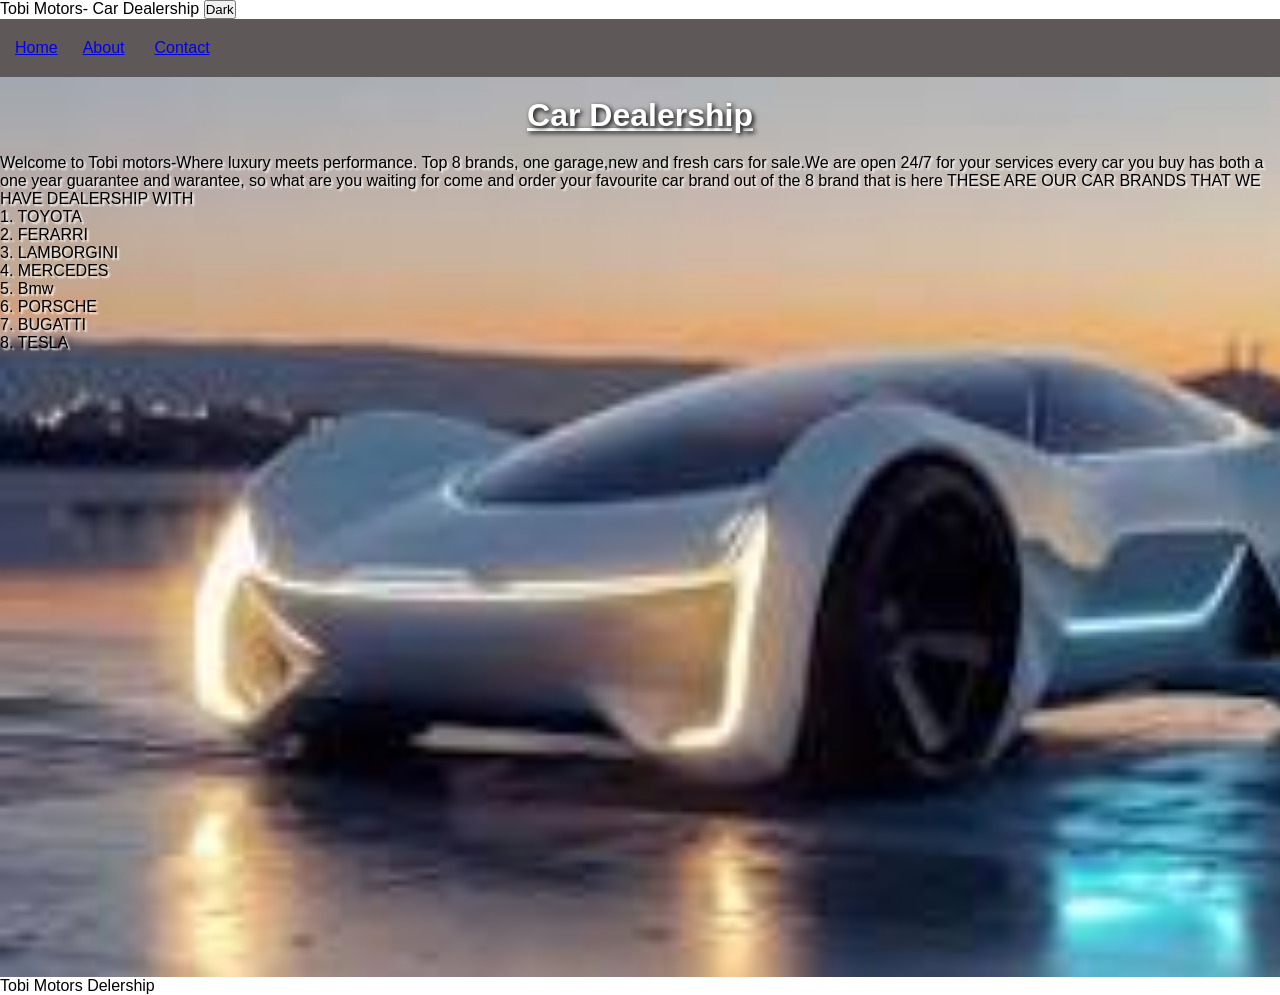
<file: index.html>
<!DOCTYPE html>
<html lang="en">
    <head>
        <meta charset="UTF-8">
        <meta name="Viewport" content="width=device-width.initial-scale=1.0">
        <titile> Tobi Motors- Car Dealership</titile>
        <link rel="stylesheet" href="style.css">
    </head>
    <body>

        <button id="themeBtn"> Dark</button>

        
    <nav class="navbar">
    <div class="nav-links">
      <a id="home" class="home" href="elite.html">Home</a>
      <a id="about" class="about" href="about.html">About</a>
      <a id="contact" class="contact" href="contact.html">Contact</a>
    </div>
    </nav>

    <header class="hero">
        <h1> Car Dealership</h1>
        <p>Welcome to Tobi motors-Where luxury meets performance. Top 8 brands, one garage,new and fresh cars for sale.We are open 24/7 for your services every car you buy has both a one year guarantee and warantee, so what are you waiting for come and order your favourite car brand out of the 8 brand that is here
                THESE ARE OUR CAR BRANDS THAT WE HAVE DEALERSHIP WITH 
            
           <br>1. TOYOTA
            <br>2. FERARRI
            <br>3. LAMBORGINI
            <br>4. MERCEDES
           <br>5. Bmw
            <br>6. PORSCHE
            <br>7. BUGATTI
            <br>8. TESLA</p>
    </header>

 
            
            
        </section>

        <footer><p> <span id="2026"></span>Tobi Motors Delership</p></footer>
        <script src="script.js"></script>
    </body>
</html>
</file>
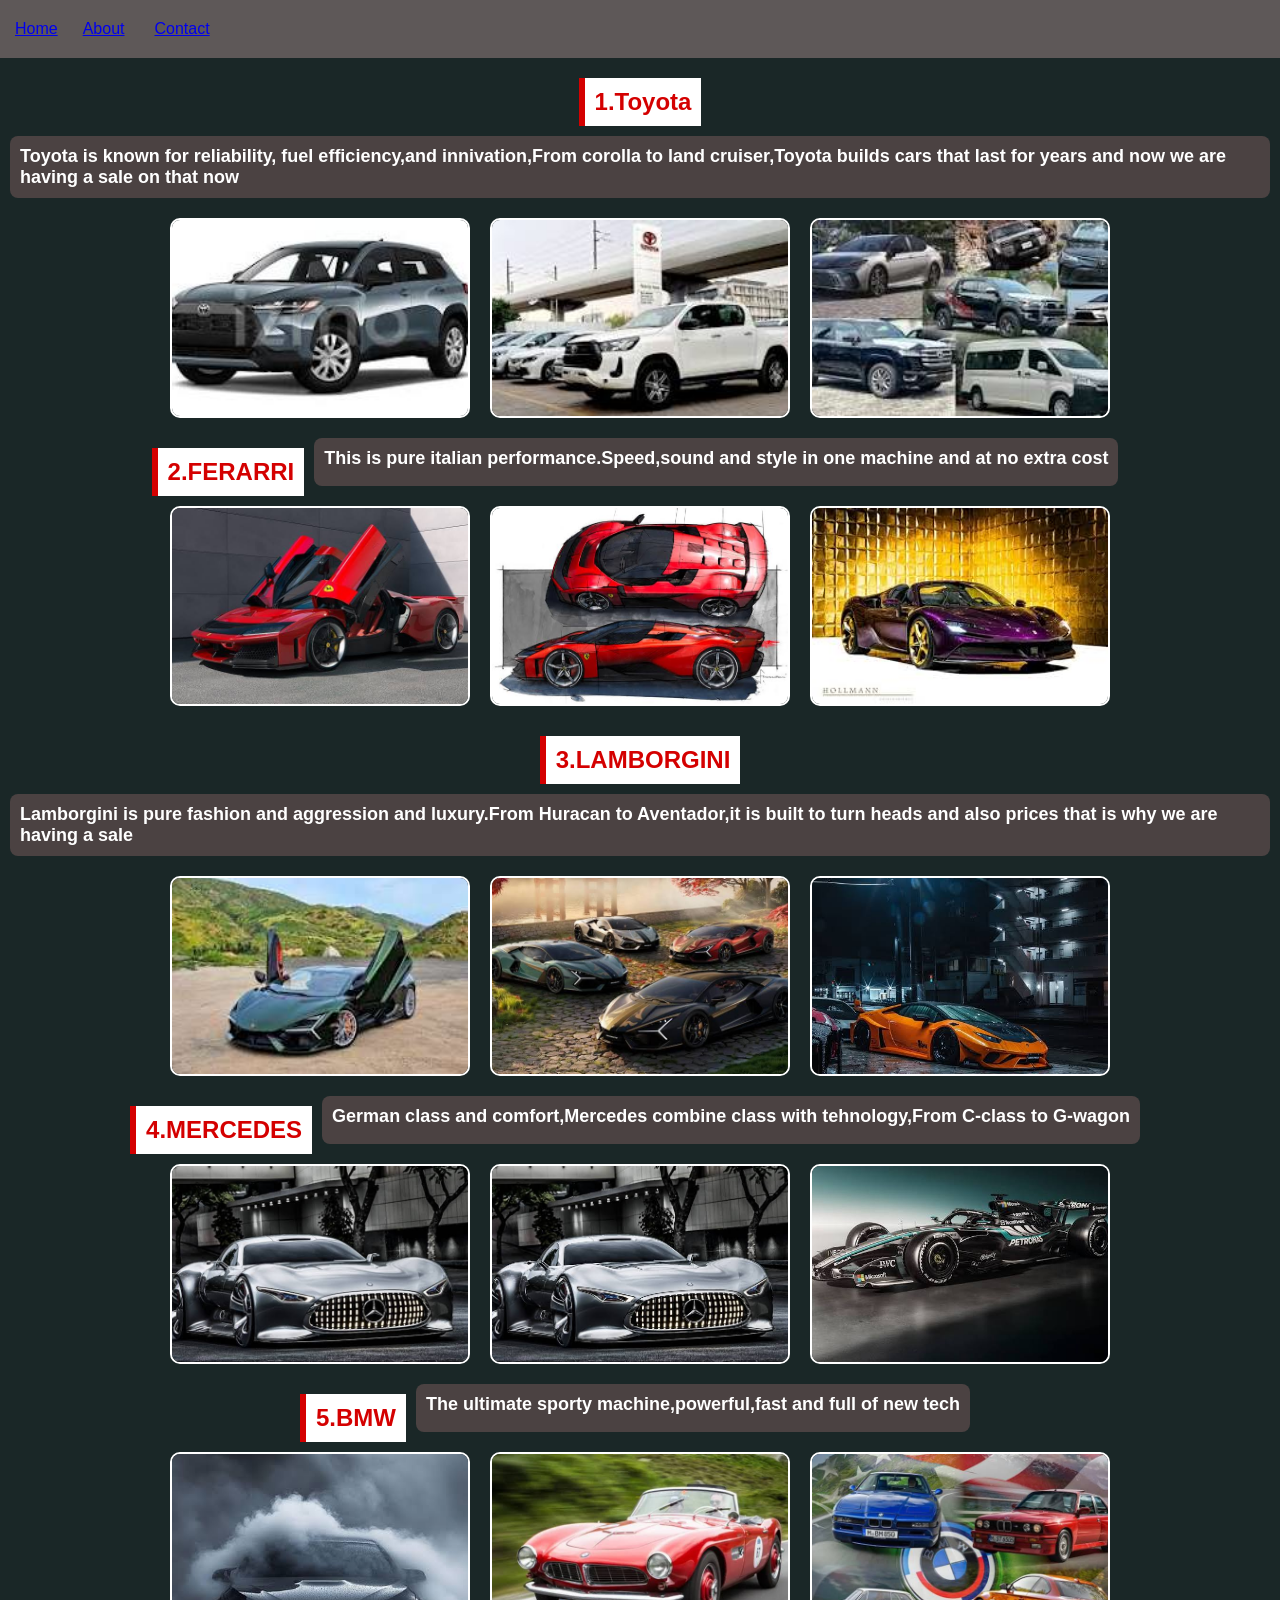
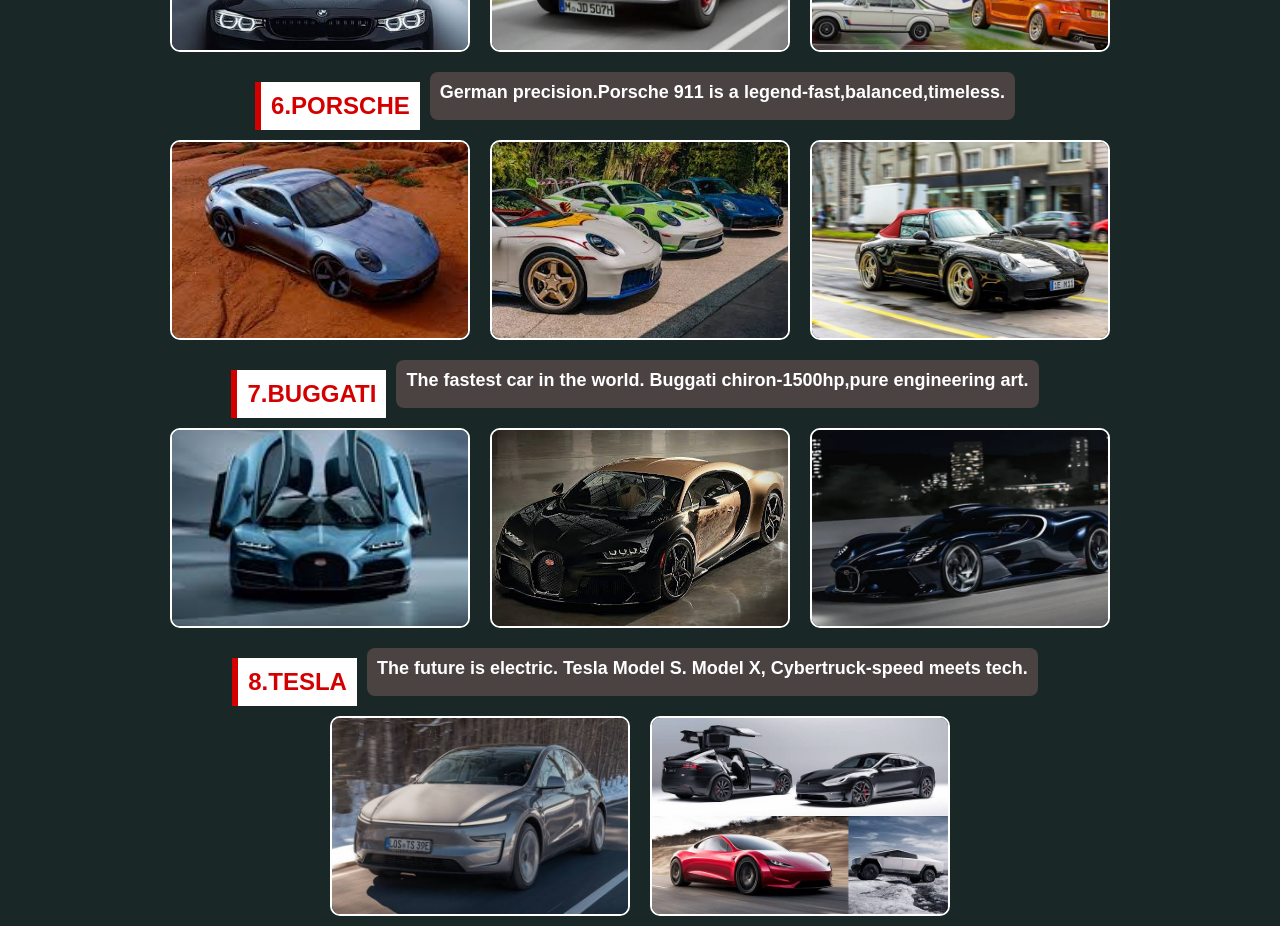
<file: about.html>
<!DOCTYPE html>
<html lang="en">
<head>
    <meta charset="UTF-8">
    <meta name="viewport" content="width=device-width, initial-scale=1.0">
    <title>Document</title>
      <link rel="stylesheet" href="about.css">
</head>
<body>
          
    <nav class="navbar">
    <div class="nav-links">
      <a id="home" class="home" href="elite.html">Home</a>
      <a id="about" class="about" href="about.html">About</a>
      <a id="contact" class="contact" href="contact.html">Contact</a>
    </div>
    </nav>


    
    <section class="brand">

             <!-- 1.TOYOTA-->             
        <div class="brand-box">
            <h2>1.Toyota</h2>
            <p>Toyota is known for reliability, fuel efficiency,and innivation,From corolla to land cruiser,Toyota builds cars that last for years and now we are having a sale on that now </p>
            <div class="pics">
                <img src="toyota 1.jpg">
                <img src="toyota2.jpg">
                <img src="toyota3.jpg">
                </div>       
            </div>                             
            
              <!-- 2.FERARRI-->             
            <div class="brand-box">
                <h2>2.FERARRI</h2>
                <p>This is pure italian performance.Speed,sound and style in one machine and at no extra cost</p>
                <div class="pics">
                    <img src="ferarri1.jpg">
                    <img src="ferarri2.jpg">
                    <img src="ferarri3.jpg">
                </div>       
            </div>  
            
              <!-- 3.Lamborgini-->             
            <div class="brand-box">
                <h2>3.LAMBORGINI</h2>
                <p>Lamborgini is pure fashion and aggression and luxury.From Huracan to Aventador,it is built to turn heads and also prices that is why we are having a sale </p>
                <div class="pics">
                    <img src="lambo1.jpg">
                    <img src="lambo2.jpg">
                    <img src="ambo3.jpg">
                </div>       
            </div>
            
              <!-- 4.Mercedes-->             
            <div class="brand-box">
                <h2>4.MERCEDES</h2>
                <p>German class and comfort,Mercedes combine class with tehnology,From C-class to G-wagon</p>
                <div class="pics">
                    <img src="m1.jpg">
                    <img src="m2.jpg">
                    <img src="m3.jpg">
                </div>       
            </div>   
            
            
              <!-- 5.Bmw-->             
            <div class="brand-box">
                <h2>5.BMW</h2>
                <p>The ultimate sporty machine,powerful,fast and full of new tech</p>
                <div class="pics">
                    <img src="bm1.jpg">
                    <img src="bm2.jpg">
                    <img src="bm3.jpg">
                </div>       
            </div>                    
            
               <!--6.Porsche-->             
            <div class="brand-box">
                <h2>6.PORSCHE</h2>
                <p>German precision.Porsche 911 is a legend-fast,balanced,timeless.</p>
                <div class="pics">
                    <img src="por1.jpg">
                    <img src="por2.jpg">
                    <img src="por3.jpg">
                </div>       
            </div>   
            
            
               <!-- 7.BUGGATI-->             
            <div class="brand-box">
                <h2>7.BUGGATI</h2>
                <p>The fastest car in the world. Buggati chiron-1500hp,pure engineering art.</p>
                <div class="pics">
                    <img src="bu1.jpg">
                    <img src="bu2.jpg">
                    <img src="bu3.jpg">
                </div>       
            </div>  
            
            
               <!-- 8.TESLA-->             
            <div class="brand-box">
                <h2>8.TESLA</h2>
                <p>The future is electric. Tesla Model S. Model X, Cybertruck-speed meets tech.</p>
                <div class="pics">
                    <img src="t1.jpg">
                    <img src="t2.jpg">
                </div>       
            </div>   

        

    
</body>
</html>
</file>
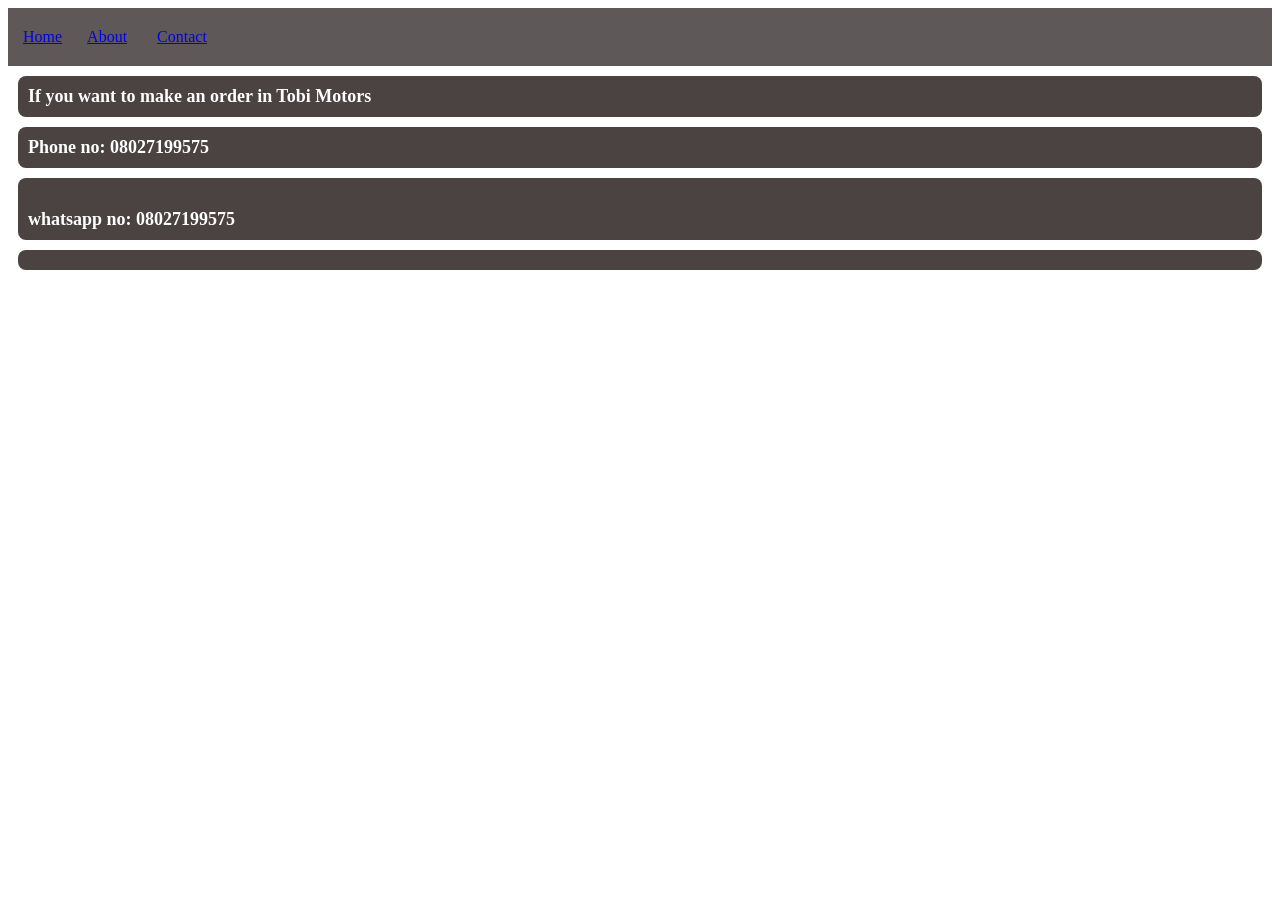
<file: contact.html>
<!DOCTYPE html>
<html lang="en">
<head>
    <meta charset="UTF-8">
    <meta name="viewport" content="width=device-width, initial-scale=1.0">
    <title>call me via whatsapp</title>
</head>
<body>

     <link rel="stylesheet" href="contact.css">

     <nav class="navbar">
    <div class="nav-links">
      <a id="home" class="home" href="elite.html">Home</a>
      <a id="about" class="about" href="about.html">About</a>
      <a id="contact" class="contact" href="contact.html">Contact</a>
    </div>
    </nav>
    
    <header class="hero">
        <h1>If you want to make an order in Tobi Motors</h1>
        <p> Phone no: 08027199575
            <h2>
           <br> whatsapp no: 08027199575
           </h2>
        </p>
    </header>
</body>
</html>
</file>
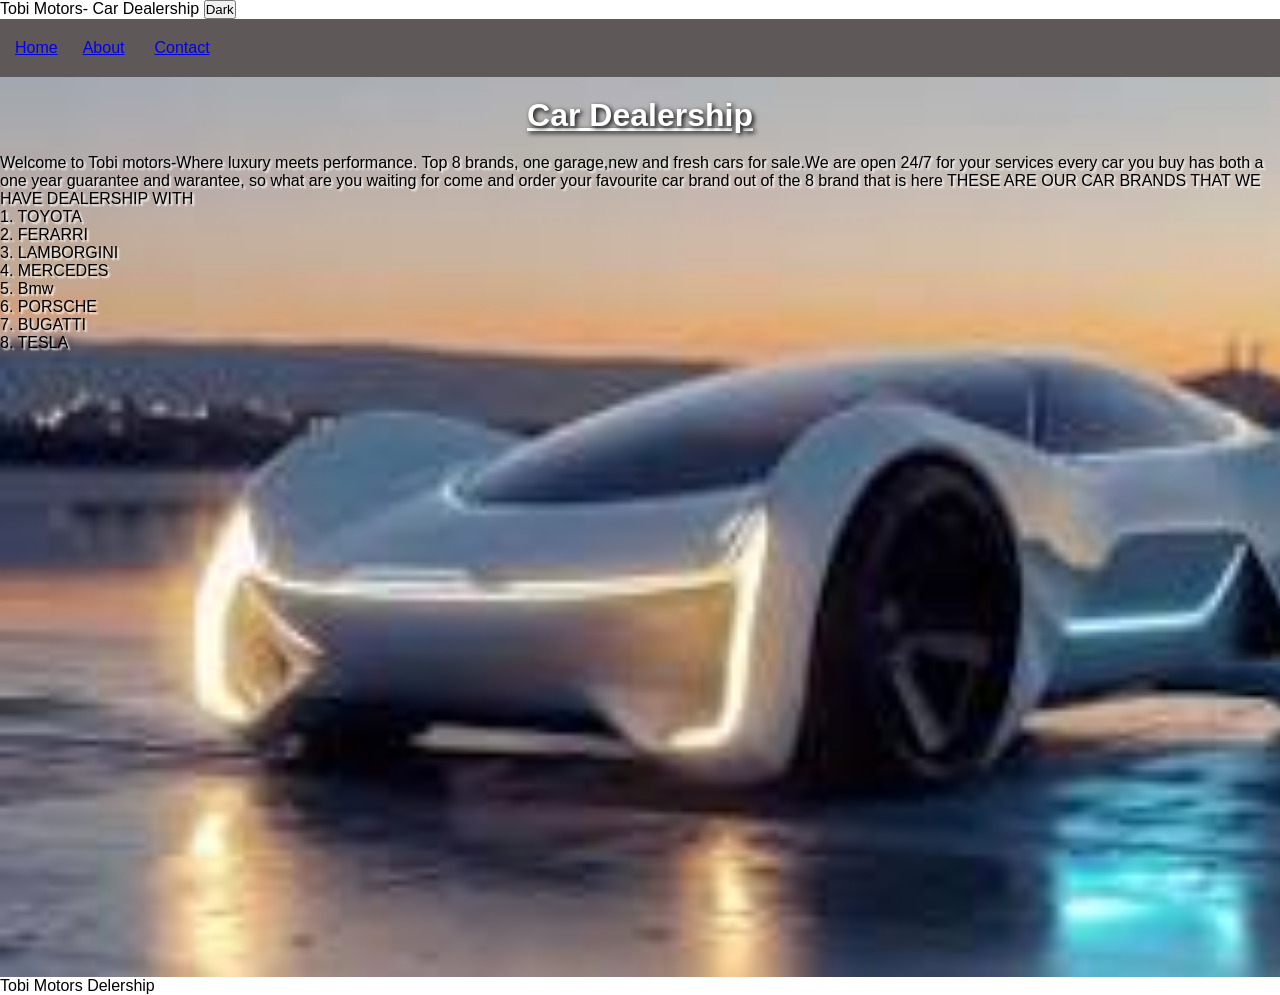
<file: elite.html>
<!DOCTYPE html>
<html lang="en">
    <head>
        <meta charset="UTF-8">
        <meta name="Viewport" content="width=device-width.initial-scale=1.0">
        <titile> Tobi Motors- Car Dealership</titile>
        <link rel="stylesheet" href="style.css">
    </head>
    <body>

        <button id="themeBtn"> Dark</button>

        
    <nav class="navbar">
    <div class="nav-links">
      <a id="home" class="home" href="elite.html">Home</a>
      <a id="about" class="about" href="about.html">About</a>
      <a id="contact" class="contact" href="contact.html">Contact</a>
    </div>
    </nav>

    <header class="hero">
        <h1> Car Dealership</h1>
        <p>Welcome to Tobi motors-Where luxury meets performance. Top 8 brands, one garage,new and fresh cars for sale.We are open 24/7 for your services every car you buy has both a one year guarantee and warantee, so what are you waiting for come and order your favourite car brand out of the 8 brand that is here
                THESE ARE OUR CAR BRANDS THAT WE HAVE DEALERSHIP WITH 
            
           <br>1. TOYOTA
            <br>2. FERARRI
            <br>3. LAMBORGINI
            <br>4. MERCEDES
           <br>5. Bmw
            <br>6. PORSCHE
            <br>7. BUGATTI
            <br>8. TESLA</p>
    </header>

 
            
            
        </section>

        <footer><p> <span id="2026"></span>Tobi Motors Delership</p></footer>
        <script src="script.js"></script>
    </body>
</html>
</file>
<file: style.css>
*{
    margin: 0%;
    padding: 0%;
    box-sizing: border-box;
    font-family: Arial, sans-serif
}

.nav-links{
/* padding: 20px; */
display: flex;
justify-content: space-between;
align-items: center;
}


h1,h3{
    color:white;
    text-align: center;
    padding: 20px;
    text-shadow: 2px 2px 5px black;
    font-family: 'Segoe UI', Tahoma, Geneva, Verdana, sans-serif;
    text-decoration: underline;
}

p{
text-align: start;
text-shadow: 2px 2px 2px white;
font-family: 'Trebuchet MS', 'Lucida Sans Unicode', 'Lucida Grande', 'Lucida Sans',;
}

.home{
  margin: 15px;
}

.about{
  margin:10px;
}

.contact{
  margin: 20px;
}



.hero{
    height: 100vh;
    background-image: url('p.jpg');
    background-repeat: no-repeat;
    background-size:cover;
}


.navbar{
  display: flex;
  justify-content: space-between;
  align-items: center;
  background-color: #5e5858;
}
</file>
<file: about.css>
html,body{
    color:black;
   background-size: cover;
   background-position: center;
   background-attachment: fixed;
}

*{
    margin: 0%;
    padding: 0%;
    box-sizing: border-box;
    font-family: Arial, sans-serif
}

.navbar{
  display: flex;
  justify-content: space-between;
  align-items: center;
  background-color: #5e5858;
}

.nav-links{
/* padding: 20px; */
display: flex;
justify-content: space-between;
align-items: center;
}

.home{
  margin: 15px;
}

.about{
  margin:10px;
}

.contact{
  margin: 20px;
}


h1,h3{
    color:white;
    text-align: center;
    padding: 20px;
    text-shadow: 2px 2px 5px black;
}

img{
    width:300px;
    height: 200px;
    object-fit: cover;
    margin: 10px;
    border-radius: 10px;
    border: 2px solid white;
}

div{
    display:flex;
    flex-wrap:wrap;
    justify-content: center;
}


.brand{
    background-color: rgb(26, 39, 39);
}


p{
    color: white;
    background:rgb(75, 66, 66);
    padding: 10px;
    margin: 10px;
    border-radius:8px;
    font-size:18px;
    font-weight: bold;
    display: block;
    opacity: 1;
}

h2{
    color: #d40000;
    background: white;
    padding: 10px;
    margin-top: 20px;
    border-left: 6px solid #d40000;
}
</file>
<file: contact.css>
.navbar{
  display: flex;
  justify-content: space-between;
  align-items: center;
  background-color: #5e5858;
}

.nav-links{
/* padding: 20px; */
display: flex;
justify-content: space-between;
align-items: center;
}

.home{
  margin: 15px;
}

.about{
  margin:10px;
}

.contact{
  margin: 20px;
}

p{
    color: white;
    background:rgb(75, 66, 66);
    padding: 10px;
    margin: 10px;
    border-radius:8px;
    font-size:18px;
    font-weight: bold;
    display: block;
    opacity: 1;
}

h1,h2{
    
    color: white;
    background:rgb(75, 66, 66);
    padding: 10px;
    margin: 10px;
    border-radius:8px;
    font-size:18px;
    font-weight: bold;
    display: block;
    opacity: 1;
}
</file>
